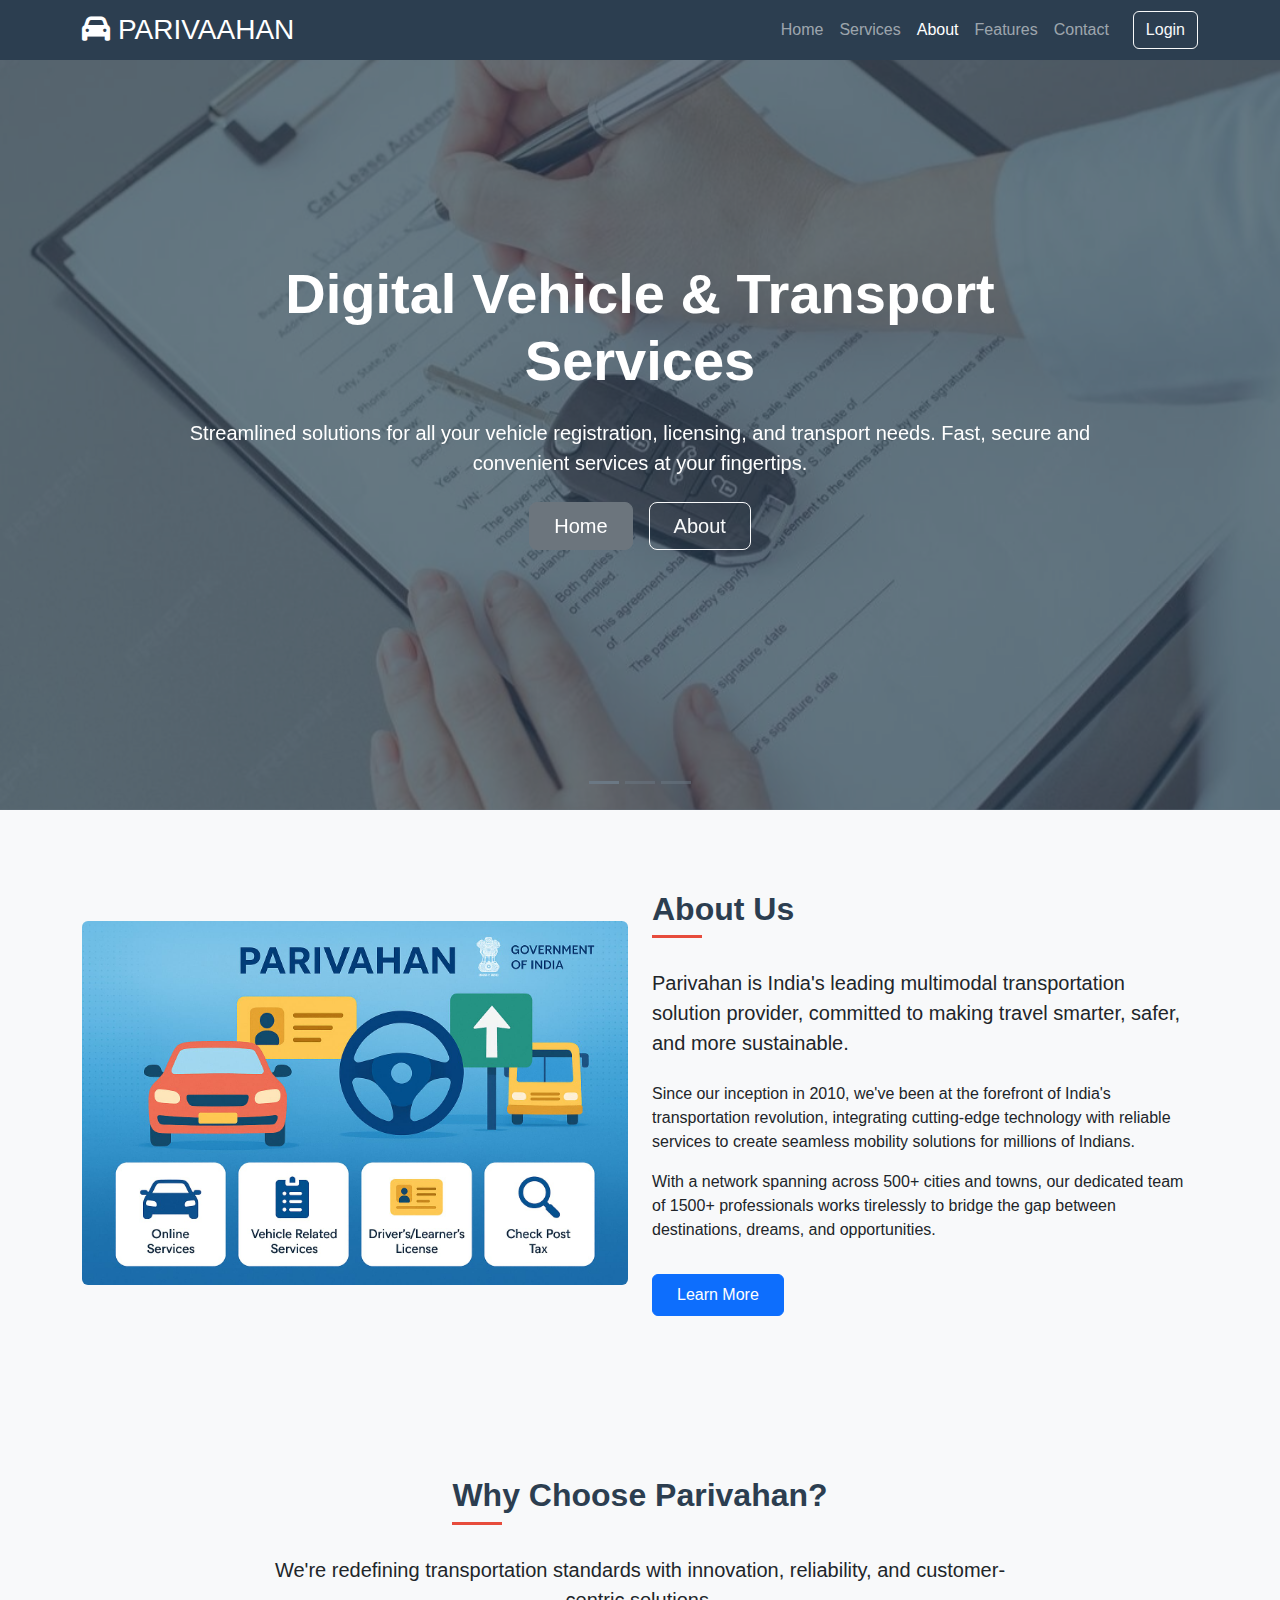
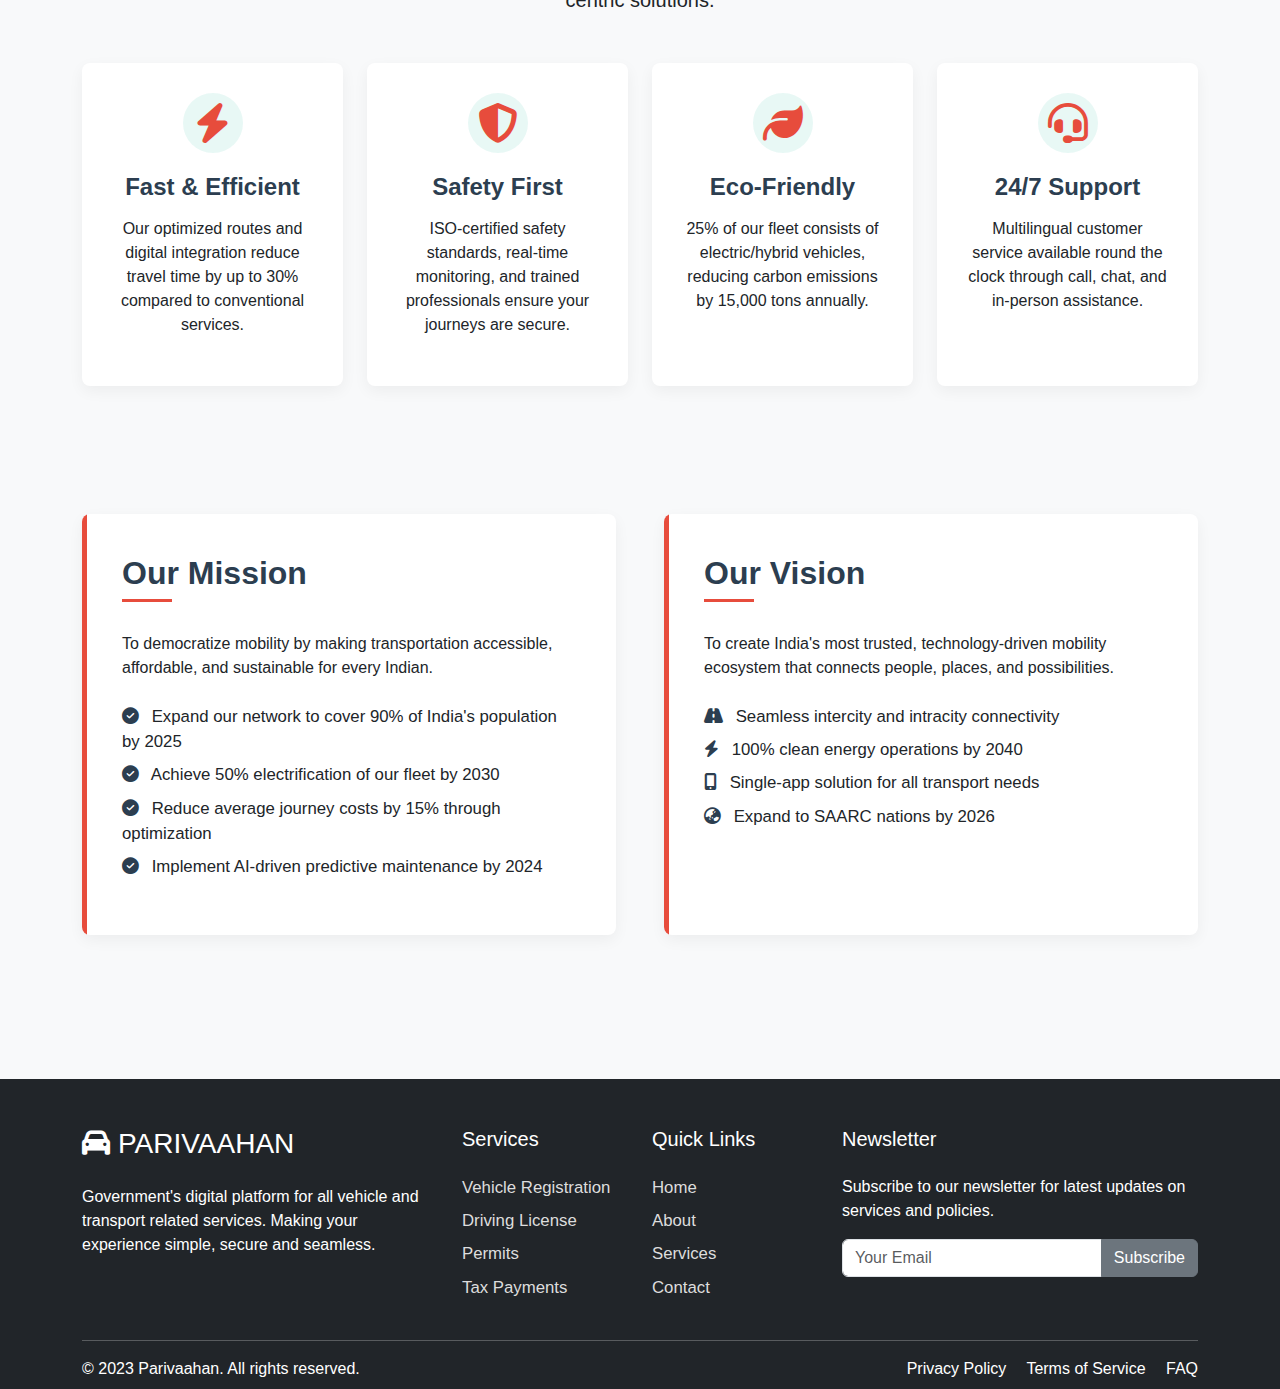
<file: about us.html>
<!DOCTYPE html>
<html lang="en">
<head>
    <meta charset="UTF-8">
    <meta name="viewport" content="width=device-width, initial-scale=1.0">
    <title>About Us | Parivahan - India's Transportation Solution</title>
    <!-- Bootstrap CSS -->
    <link href="https://cdn.jsdelivr.net/npm/bootstrap@5.3.0/dist/css/bootstrap.min.css" rel="stylesheet">
    <!-- Font Awesome -->
    <link rel="stylesheet" href="https://cdnjs.cloudflare.com/ajax/libs/font-awesome/6.4.0/css/all.min.css">
    <link rel="stylesheet" href="./styles/style.css">
</head>
<body>
    <!-- Navbar section -->
    <nav class="navbar navbar-expand-lg navbar-dark bg-primary fixed-top">
        <div class="container">
            <a class="navbar-brand" href="#">
                <h3 class="mb-0"><i class="fas fa-car me-2"></i>PARIVAAHAN</h3>
            </a>
            <button class="navbar-toggler" type="button" data-bs-toggle="collapse" data-bs-target="#navbarNav">
                <span class="navbar-toggler-icon"></span>
            </button>
            <div class="collapse navbar-collapse" id="navbarNav">
                <ul class="navbar-nav ms-auto">
                    <li class="nav-item">
                        <a class="nav-link" href="./index.html">Home</a>
                    </li>
                    <li class="nav-item">
                        <a class="nav-link" href="./services.html">Services</a>
                    </li>
                    <li class="nav-item">
                        <a class="nav-link active" href="./about us.html">About</a>
                    </li>
                    <li class="nav-item">
                        <a class="nav-link" href="./feature.html">Features</a>
                    </li>
                    <li class="nav-item">
                        <a class="nav-link" href="./contact us.html">Contact</a>
                    </li>
                </ul>
                <a href="./login.html" class="btn btn-outline-light ms-lg-3">Login</a>
            </div>
        </div>
    </nav>

    <!-- Hero section  -->
    <section class="hero-section d-flex align-items-center justify-content-center text-white" id="home">
        <div id="heroCarousel" class="carousel slide carousel-fade position-absolute w-100 h-100" data-bs-ride="carousel" data-bs-interval="2000">
            <div class="carousel-inner w-100 h-100">
                <div class="carousel-item active w-100 h-100">
                    <img src="./img/hero section 1.jpg" class="d-block w-100 h-100 object-fit-cover" alt="Slide 1">
                </div>
                <div class="carousel-item w-100 h-100">
                    <img src="./img/hero section 2.jpg" class="d-block w-100 h-100 object-fit-cover" alt="Slide 2">
                </div>
                <div class="carousel-item w-100 h-100">
                    <img src="./img/hero section 3.jpg" class="d-block w-100 h-150 object-fit-cover" alt="Slide 3">
                </div>
            </div>
            <div class="carousel-indicators">
                <button type="button" data-bs-target="#heroCarousel" data-bs-slide-to="0" class="active" aria-current="true" aria-label="Slide 1"></button>
                <button type="button" data-bs-target="#heroCarousel" data-bs-slide-to="1" aria-label="Slide 2"></button>
                <button type="button" data-bs-target="#heroCarousel" data-bs-slide-to="2" aria-label="Slide 3"></button>
            </div>
        </div>

        <div class="container position-relative z-1 text-center">
            <div class="row">
                <div class="col-lg-10 mx-auto">
                    <h1 class="display-4 fw-bold mb-4">Digital Vehicle & Transport Services</h1>
                    <p class="lead mb-4">Streamlined solutions for all your vehicle registration, licensing, and transport needs. Fast, secure and convenient services at your fingertips.</p>
                    <div class="d-flex gap-3 justify-content-center">
                        <a href="./index.html" class="btn btn-secondary btn-lg px-4">Home</a>
                        <a href="./about us.html" class="btn btn-outline-light btn-lg px-4">About</a>
                    </div>
                </div>
            </div>
        </div>
    </section>
  
    <!-- About Us Section -->
    <section class="about-section">
        <div class="container">
            <div class="row align-items-center">
                <div class="col-lg-6 mb-5 mb-lg-0">
                    <img src="./img/about us 2.jpg" alt="Modern transportation hub with various vehicles including buses, taxis, and metro trains in an urban setting" class="img-fluid rounded">
                </div>
                <div class="col-lg-6">
                    <h2 class="section-title">About Us</h2>
                    <p class="lead mb-4">Parivahan is India's leading multimodal transportation solution provider, committed to making travel smarter, safer, and more sustainable.</p>
                    <p>Since our inception in 2010, we've been at the forefront of India's transportation revolution, integrating cutting-edge technology with reliable services to create seamless mobility solutions for millions of Indians.</p>
                    <p>With a network spanning across 500+ cities and towns, our dedicated team of 1500+ professionals works tirelessly to bridge the gap between destinations, dreams, and opportunities.</p>
                    <a href="./about us.html" class="btn btn-primary mt-3 px-4 py-2">Learn More</a>
                </div>
            </div>
        </div>
    </section>

    <!-- Why Choose Us Section -->
    <section class="why-choose-section">
        <div class="container">
            <div class="row justify-content-center">
                <div class="col-lg-8 text-center">
                    <h2 class="section-title">Why Choose Parivahan?</h2>
                    <p class="lead mb-5">We're redefining transportation standards with innovation, reliability, and customer-centric solutions.</p>
                </div>
            </div>
            <div class="row g-4">
                <div class="col-md-6 col-lg-3">
                    <div class="feature-card">
                        <div class="feature-icon">
                            <i class="fas fa-bolt"></i>
                        </div>
                        <h4 class="feature-title">Fast & Efficient</h4>
                        <p>Our optimized routes and digital integration reduce travel time by up to 30% compared to conventional services.</p>
                    </div>
                </div>
                <div class="col-md-6 col-lg-3">
                    <div class="feature-card">
                        <div class="feature-icon">
                            <i class="fas fa-shield-alt"></i>
                        </div>
                        <h4 class="feature-title">Safety First</h4>
                        <p>ISO-certified safety standards, real-time monitoring, and trained professionals ensure your journeys are secure.</p>
                    </div>
                </div>
                <div class="col-md-6 col-lg-3">
                    <div class="feature-card">
                        <div class="feature-icon">
                            <i class="fas fa-leaf"></i>
                        </div>
                        <h4 class="feature-title">Eco-Friendly</h4>
                        <p>25% of our fleet consists of electric/hybrid vehicles, reducing carbon emissions by 15,000 tons annually.</p>
                    </div>
                </div>
                <div class="col-md-6 col-lg-3">
                    <div class="feature-card">
                        <div class="feature-icon">
                            <i class="fas fa-headset"></i>
                        </div>
                        <h4 class="feature-title">24/7 Support</h4>
                        <p>Multilingual customer service available round the clock through call, chat, and in-person assistance.</p>
                    </div>
                </div>
            </div>
        </div>
    </section>

    <!-- Mission & Vision Section -->
    <section class="mission-vision-section py-5">
        <div class="container">
            <div class="row g-5">
                <div class="col-lg-6">
                    <div class="mission-box">
                        <h2 class="section-title">Our Mission</h2>
                        <p class="mb-4">To democratize mobility by making transportation accessible, affordable, and sustainable for every Indian.</p>
                        <ul class="list-unstyled">
                            <li class="mb-2"><i class="fas fa-check-circle me-2 text-primary"></i> Expand our network to cover 90% of India's population by 2025</li>
                            <li class="mb-2"><i class="fas fa-check-circle me-2 text-primary"></i> Achieve 50% electrification of our fleet by 2030</li>
                            <li class="mb-2"><i class="fas fa-check-circle me-2 text-primary"></i> Reduce average journey costs by 15% through optimization</li>
                            <li class="mb-2"><i class="fas fa-check-circle me-2 text-primary"></i> Implement AI-driven predictive maintenance by 2024</li>
                        </ul>
                    </div>
                </div>
                <div class="col-lg-6">
                    <div class="vision-box">
                        <h2 class="section-title">Our Vision</h2>
                        <p class="mb-4">To create India's most trusted, technology-driven mobility ecosystem that connects people, places, and possibilities.</p>
                        <ul class="list-unstyled">
                            <li class="mb-2"><i class="fas fa-road me-2 text-primary"></i> Seamless intercity and intracity connectivity</li>
                            <li class="mb-2"><i class="fas fa-bolt me-2 text-primary"></i> 100% clean energy operations by 2040</li>
                            <li class="mb-2"><i class="fas fa-mobile-alt me-2 text-primary"></i> Single-app solution for all transport needs</li>
                            <li class="mb-2"><i class="fas fa-globe-asia me-2 text-primary"></i> Expand to SAARC nations by 2026</li>
                        </ul>
                    </div>
                </div>
            </div>
        </div>
    </section>

    <!-- Team Section Snippet (Optional to add team members) -->
    <section class="py-5">
        <div class="container">
            <!-- Team content can be added here -->
        </div>
    </section>

    <!-- Footer start -->
    <footer class="bg-dark text-white pt-5 pb-2">
        <div class="container">
            <div class="row g-4">
                <div class="col-lg-4">
                    <h3 class="mb-4"><i class="fas fa-car me-2"></i>PARIVAAHAN</h3>
                    <p>Government's digital platform for all vehicle and transport related services. Making your experience simple, secure and seamless.</p>
                </div>
                <div class="col-lg-2 col-md-4">
                    <h5 class="mb-4">Services</h5>
                    <ul class="list-unstyled">
                        <li class="mb-2"><a href="./services.html">Vehicle Registration</a></li>
                        <li class="mb-2"><a href="./services.html">Driving License</a></li>
                        <li class="mb-2"><a href="./services.html">Permits</a></li>
                        <li class="mb-2"><a href="./services.html">Tax Payments</a></li>
                    </ul>
                </div>
                <div class="col-lg-2 col-md-4">
                    <h5 class="mb-4">Quick Links</h5>
                    <ul class="list-unstyled">
                        <li class="mb-2"><a href="./index.html">Home</a></li>
                        <li class="mb-2"><a href="./about us.html">About</a></li>
                        <li class="mb-2"><a href="./services.html">Services</a></li>
                        <li class="mb-2"><a href="./contact us.html">Contact</a></li>
                    </ul>
                </div>
                <div class="col-lg-4 col-md-4">
                    <h5 class="mb-4">Newsletter</h5>
                    <p>Subscribe to our newsletter for latest updates on services and policies.</p>
                    <div class="input-group mb-3">
                        <input type="email" class="form-control" placeholder="Your Email">
                        <button class="btn btn-secondary" type="button">Subscribe</button>
                    </div>
                </div>
            </div>
            <hr class="mt-4">
            <div class="row">
                <div class="col-md-6">
                    <p class="mb-0">&copy; 2023 Parivaahan. All rights reserved.</p>
                </div>
                <div class="col-md-6 text-md-end">
                    <a href="#" class="text-white me-3">Privacy Policy</a>
                    <a href="#" class="text-white me-3">Terms of Service</a>
                    <a href="#" class="text-white">FAQ</a>
                </div>
            </div>
        </div>
    </footer>
    <!-- Footer end -->

    <!-- Bootstrap JS and Popper.js -->
    <script src="https://cdn.jsdelivr.net/npm/@popperjs/core@2.11.6/dist/umd/popper.min.js"></script>
    <script src="https://cdn.jsdelivr.net/npm/bootstrap@5.3.0/dist/js/bootstrap.min.js"></script>
</body>
</html>
</file>
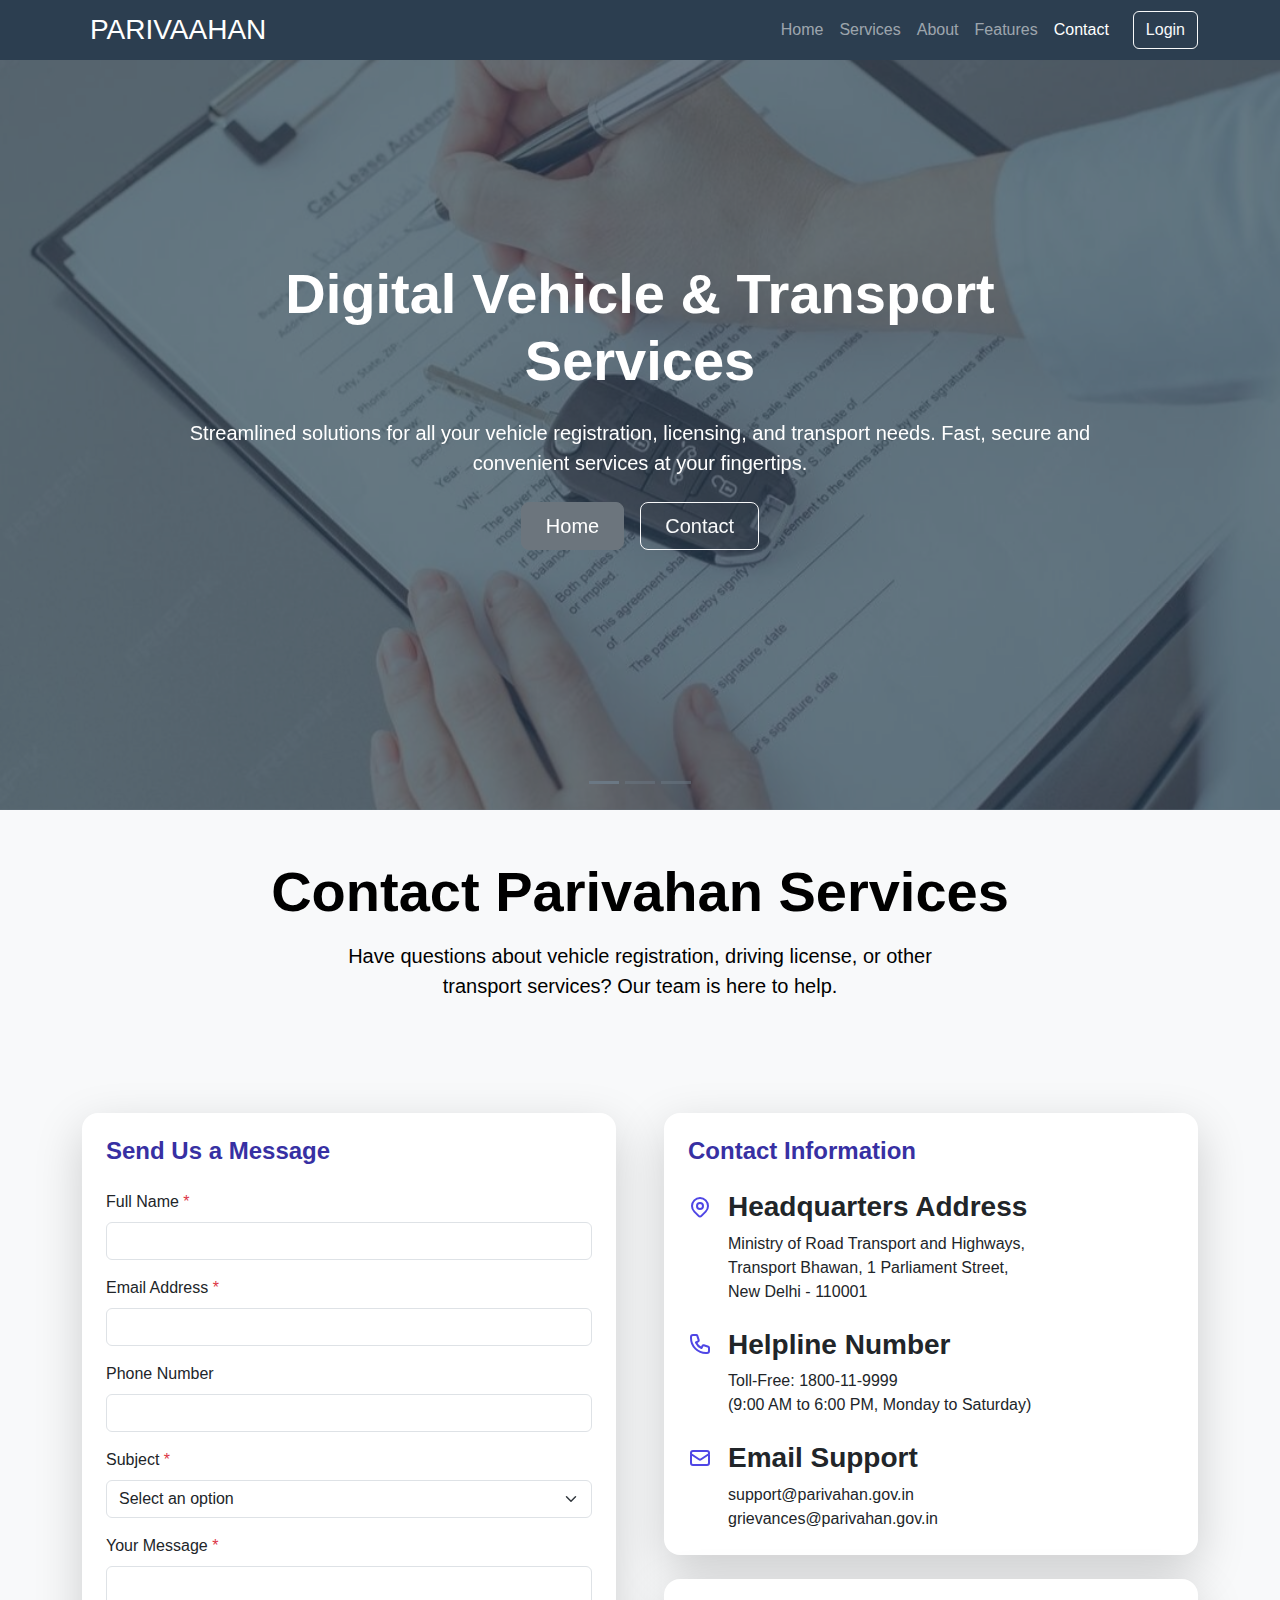
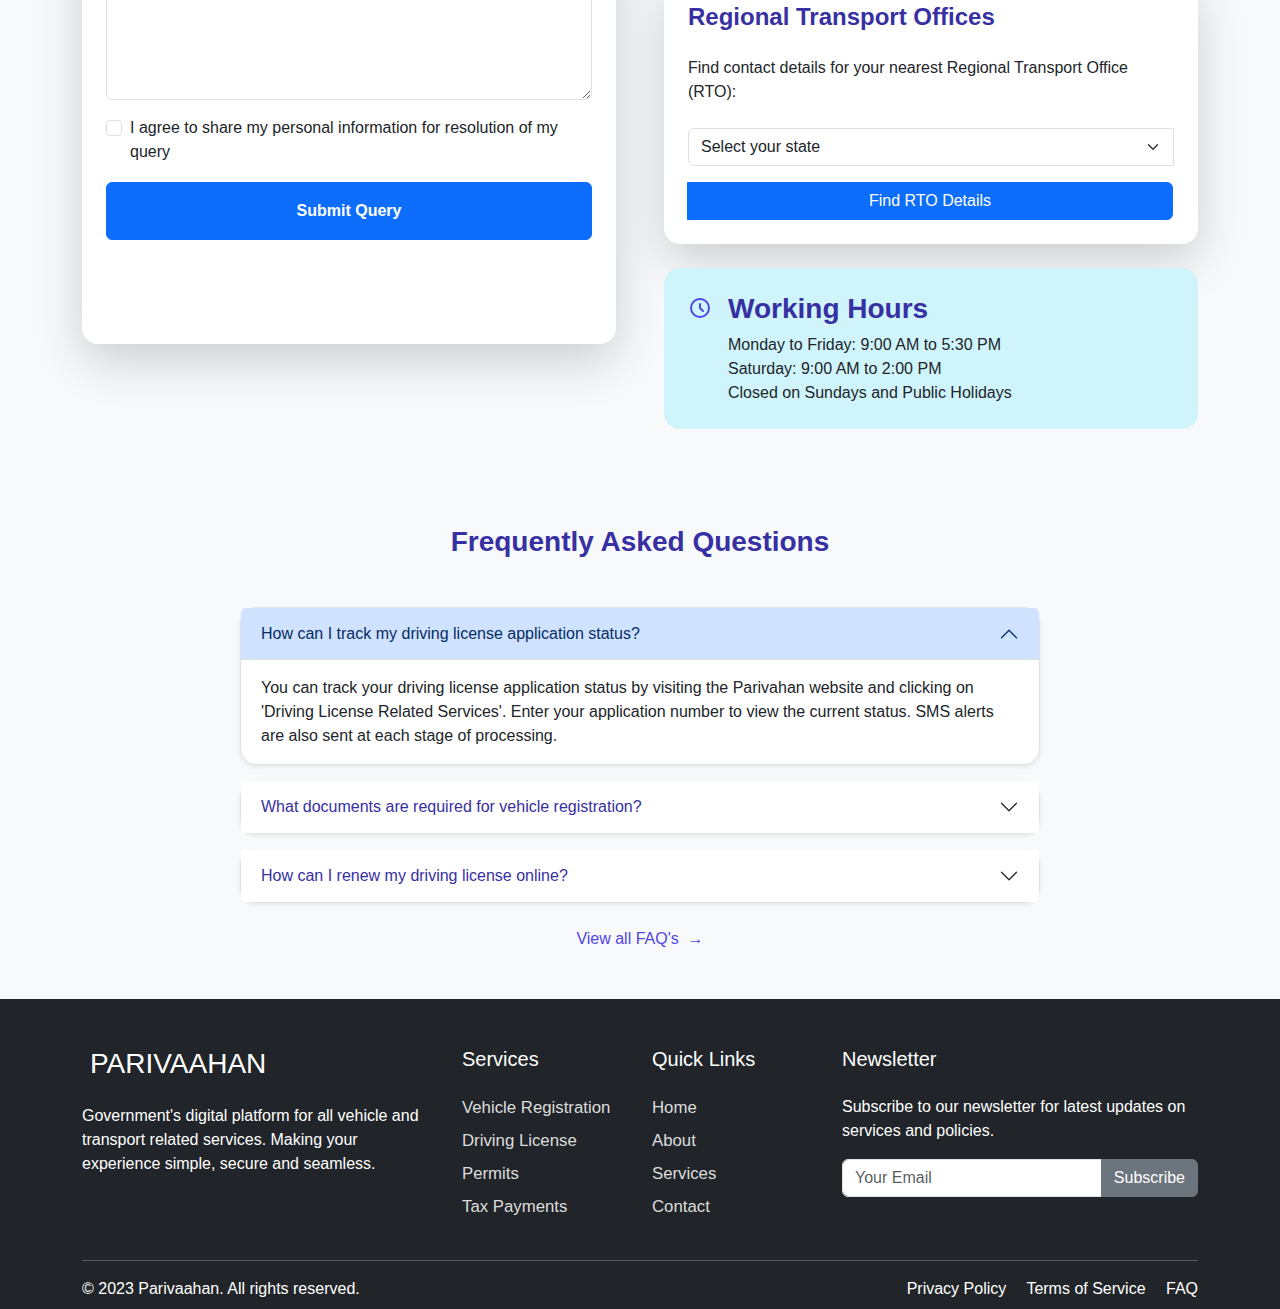
<file: contact us.html>
<!DOCTYPE html>
<html lang="en">
<head>
    <meta charset="UTF-8">
    <meta name="viewport" content="width=device-width, initial-scale=1.0">
    <title>Contact Us - Parivahan</title>
    <link href="https://cdn.jsdelivr.net/npm/bootstrap@5.3.3/dist/css/bootstrap.min.css" rel="stylesheet" integrity="sha384-QWTKZyjpPEjISv5WaRU9OFeRpok6YctnYmDr5pNlyT2bRjXh0JMhjY6hW+ALEwIH" crossorigin="anonymous">
    <link rel="stylesheet" href="./styles/style.css">
</head>
<body>
    <!-- Navbar section -->
    <nav class="navbar navbar-expand-lg navbar-dark bg-primary fixed-top">
        <div class="container">
            <a class="navbar-brand" href="#">
                <h3 class="mb-0"><i class="fas fa-car me-2"></i>PARIVAAHAN</h3>
            </a>
            <button class="navbar-toggler" type="button" data-bs-toggle="collapse" data-bs-target="#navbarNav">
                <span class="navbar-toggler-icon"></span>
            </button>
            <div class="collapse navbar-collapse" id="navbarNav">
                <ul class="navbar-nav ms-auto">
                    <li class="nav-item">
                        <a class="nav-link" href="./index.html">Home</a>
                    </li>
                    <li class="nav-item">
                        <a class="nav-link" href="./services.html">Services</a>
                    </li>
                    <li class="nav-item">
                        <a class="nav-link" href="./about us.html">About</a>
                    </li>
                    <li class="nav-item">
                        <a class="nav-link" href="./feature.html">Features</a>
                    </li>
                    <li class="nav-item">
                        <a class="nav-link active" href="./contact us.html">Contact</a>
                    </li>
                </ul>
                <a href="./login.html" class="btn btn-outline-light ms-lg-3">Login</a>
            </div>
        </div>
    </nav>

    <!-- Hero section  -->
    <section class="hero-section d-flex align-items-center justify-content-center text-white" id="home">
        <div id="heroCarousel" class="carousel slide carousel-fade position-absolute w-100 h-100" data-bs-ride="carousel" data-bs-interval="2000">
            <div class="carousel-inner w-100 h-100">
                <div class="carousel-item active w-100 h-100">
                    <img src="./img/hero section 1.jpg" class="d-block w-100 h-100 object-fit-cover" alt="Slide 1">
                </div>
                <div class="carousel-item w-100 h-100">
                    <img src="./img/hero section 2.jpg" class="d-block w-100 h-100 object-fit-cover" alt="Slide 2">
                </div>
                <div class="carousel-item w-100 h-100">
                    <img src="./img/hero section 3.jpg" class="d-block w-100 h-150 object-fit-cover" alt="Slide 3">
                </div>
            </div>
            <div class="carousel-indicators">
                <button type="button" data-bs-target="#heroCarousel" data-bs-slide-to="0" class="active" aria-current="true" aria-label="Slide 1"></button>
                <button type="button" data-bs-target="#heroCarousel" data-bs-slide-to="1" aria-label="Slide 2"></button>
                <button type="button" data-bs-target="#heroCarousel" data-bs-slide-to="2" aria-label="Slide 3"></button>
            </div>
        </div>

        <div class="container position-relative z-1 text-center">
            <div class="row">
                <div class="col-lg-10 mx-auto">
                    <h1 class="display-4 fw-bold mb-4">Digital Vehicle & Transport Services</h1>
                    <p class="lead mb-4">Streamlined solutions for all your vehicle registration, licensing, and transport needs. Fast, secure and convenient services at your fingertips.</p>
                    <div class="d-flex gap-3 justify-content-center">
                        <a href="./index.html" class="btn btn-secondary btn-lg px-4">Home</a>
                        <a href="./contact us.html" class="btn btn-outline-light btn-lg px-4">Contact</a>
                    </div>
                </div>
            </div>
        </div>
    </section>

    <section class="hero-bg text-black py-5">
        <div class="container text-center">
            <h1 class="display-4 fw-bold mb-3">Contact Parivahan Services</h1>
            <p class="lead mx-auto" style="max-width: 600px;">Have questions about vehicle registration, driving license, or other transport services? Our team is here to help.</p>
        </div>
    </section>

    <div class="container py-5">
        <div class="row g-5">
            <div class="col-lg-6">
                <div class="bg-white rounded-4 shadow-lg p-4 transition-all-custom hover-shadow">
                    <h2 class="h4 fw-bold text-indigo-800 mb-4">Send Us a Message</h2>
                    <form id="contactForm" class="row g-3">
                        <div class="col-12">
                            <label for="name" class="form-label text-gray-700 fw-medium">Full Name <span class="text-danger">*</span></label>
                            <input type="text" class="form-control" id="name" name="name" required>
                        </div>
                        <div class="col-12">
                            <label for="email" class="form-label text-gray-700 fw-medium">Email Address <span class="text-danger">*</span></label>
                            <input type="email" class="form-control" id="email" name="email" required>
                        </div>
                        <div class="col-12">
                            <label for="phone" class="form-label text-gray-700 fw-medium">Phone Number</label>
                            <input type="tel" class="form-control" id="phone" name="phone">
                        </div>
                        <div class="col-12">
                            <label for="subject" class="form-label text-gray-700 fw-medium">Subject <span class="text-danger">*</span></label>
                            <select class="form-select" id="subject" name="subject" required>
                                <option value="" disabled selected>Select an option</option>
                                <option value="vehicle_registration">Vehicle Registration</option>
                                <option value="driving_license">Driving License</option>
                                <option value="rc_delivery">RC Delivery Status</option>
                                <option value="other">Other Transport Services</option>
                            </select>
                        </div>
                        <div class="col-12">
                            <label for="message" class="form-label text-gray-700 fw-medium">Your Message <span class="text-danger">*</span></label>
                            <textarea class="form-control" id="message" name="message" rows="5" required></textarea>
                        </div>
                        <div class="col-12">
                            <div class="form-check">
                                <input class="form-check-input" type="checkbox" id="consent" name="consent" required>
                                <label class="form-check-label text-gray-700" for="consent">
                                    I agree to share my personal information for resolution of my query
                                </label>
                            </div>
                        </div>
                        <div class="col-12">
                            <button type="submit" class="btn btn-primary w-100 py-3 fw-semibold hover-bg-indigo-700 transition-all-custom">
                                Submit Query
                            </button>
                        </div>
                    </form>

                    <div id="successMessage" class="mt-4 alert alert-success border-start border-success border-4 rounded-0" role="alert">
                        <div class="d-flex align-items-center">
                            <svg xmlns="http://www.w3.org/2000/svg" class="me-2" style="height: 20px; width: 20px;" viewBox="0 0 20 20" fill="currentColor">
                                <path fill-rule="evenodd" d="M10 18a8 8 0 100-16 8 8 0 000 16zm3.707-9.293a1 1 0 00-1.414-1.414L9 10.586 7.707 9.293a1 1 0 00-1.414 1.414l2 2a1 1 0 001.414 0l4-4z" clip-rule="evenodd" />
                            </svg>
                            <p class="mb-0">Your message has been submitted successfully! Our team will get back to you within 2 working days.</p>
                        </div>
                    </div>
                </div>
            </div>

            <div class="col-lg-6 d-flex flex-column gap-4">
                <div class="bg-white rounded-4 shadow-lg p-4 transition-all-custom hover-shadow">
                    <h2 class="h4 fw-bold text-indigo-800 mb-4">Contact Information</h2>

                    <div class="d-flex align-items-start mb-4">
                        <div class="me-3 mt-1">
                            <svg xmlns="http://www.w3.org/2000/svg" style="height: 24px; width: 24px;" class="text-indigo-600" fill="none" viewBox="0 0 24 24" stroke="currentColor">
                                <path stroke-linecap="round" stroke-linejoin="round" stroke-width="2" d="M17.657 16.657L13.414 20.9a1.998 1.998 0 01-2.827 0l-4.244-4.243a8 8 0 1111.314 0z" />
                                <path stroke-linecap="round" stroke-linejoin="round" stroke-width="2" d="M15 11a3 3 0 11-6 0 3 3 0 016 0z" />
                            </svg>
                        </div>
                        <div>
                            <h3 class="fw-semibold text-gray-800">Headquarters Address</h3>
                            <p class="text-gray-600 mb-0">Ministry of Road Transport and Highways,<br>
                            Transport Bhawan, 1 Parliament Street,<br>
                            New Delhi - 110001</p>
                        </div>
                    </div>

                    <div class="d-flex align-items-start mb-4">
                        <div class="me-3 mt-1">
                            <svg xmlns="http://www.w3.org/2000/svg" style="height: 24px; width: 24px;" class="text-indigo-600" fill="none" viewBox="0 0 24 24" stroke="currentColor">
                                <path stroke-linecap="round" stroke-linejoin="round" stroke-width="2" d="M3 5a2 2 0 012-2h3.28a1 1 0 01.948.684l1.498 4.493a1 1 0 01-.502 1.21l-2.257 1.13a11.042 11.042 0 005.516 5.516l1.13-2.257a1 1 0 011.21-.502l4.493 1.498a1 1 0 01.684.949V19a2 2 0 01-2 2h-1C9.716 21 3 14.284 3 6V5z" />
                            </svg>
                        </div>
                        <div>
                            <h3 class="fw-semibold text-gray-800">Helpline Number</h3>
                            <p class="text-gray-600 mb-0">Toll-Free: 1800-11-9999<br>
                            (9:00 AM to 6:00 PM, Monday to Saturday)</p>
                        </div>
                    </div>

                    <div class="d-flex align-items-start">
                        <div class="me-3 mt-1">
                            <svg xmlns="http://www.w3.org/2000/svg" style="height: 24px; width: 24px;" class="text-indigo-600" fill="none" viewBox="0 0 24 24" stroke="currentColor">
                                <path stroke-linecap="round" stroke-linejoin="round" stroke-width="2" d="M3 8l7.89 5.26a2 2 0 002.22 0L21 8M5 19h14a2 2 0 002-2V7a2 2 0 00-2-2H5a2 2 0 00-2 2v10a2 2 0 002 2z" />
                            </svg>
                        </div>
                        <div>
                            <h3 class="fw-semibold text-gray-800">Email Support</h3>
                            <p class="text-gray-600 mb-0">support@parivahan.gov.in<br>
                            grievances@parivahan.gov.in</p>
                        </div>
                    </div>
                </div>

                <div class="bg-white rounded-4 shadow-lg p-4 transition-all-custom hover-shadow">
                    <h2 class="h4 fw-bold text-indigo-800 mb-4">Regional Transport Offices</h2>
                    <p class="text-gray-600 mb-4">Find contact details for your nearest Regional Transport Office (RTO):</p>
                    <div class="input-group">
                        <select class="form-select">
                            <option value="" disabled selected>Select your state</option>
                            <option value="delhi">Delhi</option>
                            <option value="maharashtra">Maharashtra</option>
                            <option value="tamilnadu">Tamil Nadu</option>
                            <option value="karnataka">Karnataka</option>
                            <option value="westbengal">West Bengal</option>
                            <option value="gujarat">Gujarat</option>
                            <option value="up">Uttar Pradesh</option>
                            <option value="rajasthan">Rajasthan</option>
                            <option value="mp">Madhya Pradesh</option>
                            <option value="andhrapradesh">Andhra Pradesh</option>
                        </select>
                        <button class="btn btn-primary mt-3 w-100 hover-bg-indigo-700 transition-all-custom">
                            Find RTO Details
                        </button>
                    </div>
                </div>

                <div class="bg-info-subtle rounded-4 p-4">
                    <div class="d-flex align-items-start">
                        <div class="me-3 mt-1">
                            <svg xmlns="http://www.w3.org/2000/svg" style="height: 24px; width: 24px;" class="text-indigo-600" fill="none" viewBox="0 0 24 24" stroke="currentColor">
                                <path stroke-linecap="round" stroke-linejoin="round" stroke-width="2" d="M12 8v4l3 3m6-3a9 9 0 11-18 0 9 9 0 0118 0z" />
                            </svg>
                        </div>
                        <div>
                            <h3 class="fw-semibold text-indigo-800">Working Hours</h3>
                            <p class="text-gray-600 mb-0">Monday to Friday: 9:00 AM to 5:30 PM<br>
                            Saturday: 9:00 AM to 2:00 PM<br>
                            Closed on Sundays and Public Holidays</p>
                        </div>
                    </div>
                </div>
            </div>
        </div>
    </div>

    <section class="bg-light py-5">
        <div class="container">
            <h2 class="h3 fw-bold text-center text-indigo-800 mb-5">Frequently Asked Questions</h2>

            <div class="accordion mx-auto" id="faqAccordion" style="max-width: 800px;">
                <div class="accordion-item rounded-4 shadow-sm mb-3">
                    <h2 class="accordion-header" id="headingOne">
                        <button class="accordion-button fw-medium text-indigo-800" type="button" data-bs-toggle="collapse" data-bs-target="#collapseOne" aria-expanded="true" aria-controls="collapseOne">
                            How can I track my driving license application status?
                        </button>
                    </h2>
                    <div id="collapseOne" class="accordion-collapse collapse show" aria-labelledby="headingOne" data-bs-parent="#faqAccordion">
                        <div class="accordion-body text-gray-600">
                            You can track your driving license application status by visiting the Parivahan website and clicking on 'Driving License Related Services'. Enter your application number to view the current status. SMS alerts are also sent at each stage of processing.
                        </div>
                    </div>
                </div>

                <div class="accordion-item rounded-4 shadow-sm mb-3">
                    <h2 class="accordion-header" id="headingTwo">
                        <button class="accordion-button collapsed fw-medium text-indigo-800" type="button" data-bs-toggle="collapse" data-bs-target="#collapseTwo" aria-expanded="false" aria-controls="collapseTwo">
                            What documents are required for vehicle registration?
                        </button>
                    </h2>
                    <div id="collapseTwo" class="accordion-collapse collapse" aria-labelledby="headingTwo" data-bs-parent="#faqAccordion">
                        <div class="accordion-body text-gray-600">
                            For new vehicle registration, you typically need: 1) Form 20, 2) Form 22 (roadworthiness certificate), 3) Sales certificate from dealer, 4) Valid insurance certificate, 5) Address proof, 6) PAN card copy, 7) Pollution under control certificate, and 8) Road tax payment receipt.
                        </div>
                    </div>
                </div>

                <div class="accordion-item rounded-4 shadow-sm mb-3">
                    <h2 class="accordion-header" id="headingThree">
                        <button class="accordion-button collapsed fw-medium text-indigo-800" type="button" data-bs-toggle="collapse" data-bs-target="#collapseThree" aria-expanded="false" aria-controls="collapseThree">
                            How can I renew my driving license online?
                        </button>
                    </h2>
                    <div id="collapseThree" class="accordion-collapse collapse" aria-labelledby="headingThree" data-bs-parent="#faqAccordion">
                        <div class="accordion-body text-gray-600">
                            To renew your driving license online: 1) Visit the Parivahan portal, 2) Select your state and 'Driving License Related Services', 3) Click on 'Apply Online for DL Renewal', 4) Fill the application form, 5) Upload required documents, 6) Pay the renewal fees, and 7) Book a slot for necessary tests (if required).
                        </div>
                    </div>
                </div>
            </div>

            <div class="text-center mt-4">
                <a href="#" class="text-indigo-600 fw-medium text-decoration-none hover-text-indigo-800 transition-all-custom">
                    View all FAQ's &nbsp;&rarr;
                </a>
            </div>
        </div>
    </section>

     <!-- Footer start -->
    <footer class="bg-dark text-white pt-5 pb-2">
        <div class="container">
            <div class="row g-4">
                <div class="col-lg-4">
                    <h3 class="mb-4"><i class="fas fa-car me-2"></i>PARIVAAHAN</h3>
                    <p>Government's digital platform for all vehicle and transport related services. Making your experience simple, secure and seamless.</p>
                </div>
                <div class="col-lg-2 col-md-4">
                    <h5 class="mb-4">Services</h5>
                    <ul class="list-unstyled">
                        <li class="mb-2"><a href="./services.html">Vehicle Registration</a></li>
                        <li class="mb-2"><a href="./services.html">Driving License</a></li>
                        <li class="mb-2"><a href="./services.html">Permits</a></li>
                        <li class="mb-2"><a href="./services.html">Tax Payments</a></li>
                    </ul>
                </div>
                <div class="col-lg-2 col-md-4">
                    <h5 class="mb-4">Quick Links</h5>
                    <ul class="list-unstyled">
                        <li class="mb-2"><a href="./index.html">Home</a></li>
                        <li class="mb-2"><a href="./about us.html">About</a></li>
                        <li class="mb-2"><a href="./services.html">Services</a></li>
                        <li class="mb-2"><a href="./contact us.html">Contact</a></li>
                    </ul>
                </div>
                <div class="col-lg-4 col-md-4">
                    <h5 class="mb-4">Newsletter</h5>
                    <p>Subscribe to our newsletter for latest updates on services and policies.</p>
                    <div class="input-group mb-3">
                        <input type="email" class="form-control" placeholder="Your Email">
                        <button class="btn btn-secondary" type="button">Subscribe</button>
                    </div>
                </div>
            </div>
            <hr class="mt-4">
            <div class="row">
                <div class="col-md-6">
                    <p class="mb-0">&copy; 2023 Parivaahan. All rights reserved.</p>
                </div>
                <div class="col-md-6 text-md-end">
                    <a href="#" class="text-white me-3">Privacy Policy</a>
                    <a href="#" class="text-white me-3">Terms of Service</a>
                    <a href="#" class="text-white">FAQ</a>
                </div>
            </div>
        </div>
    </footer>
    <!-- Footer end -->

    <script src="https://cdn.jsdelivr.net/npm/bootstrap@5.3.3/dist/js/bootstrap.bundle.min.js" integrity="sha384-YvpcrYf0tY3lHB60NNkmXc5s9fDVZLESaAA55NDzOxhy9GkcIdslK1eD/b+pZ/1P" crossorigin="anonymous"></script>
    <script src="./js/script.js"></script>
</body>
</html>
</file>
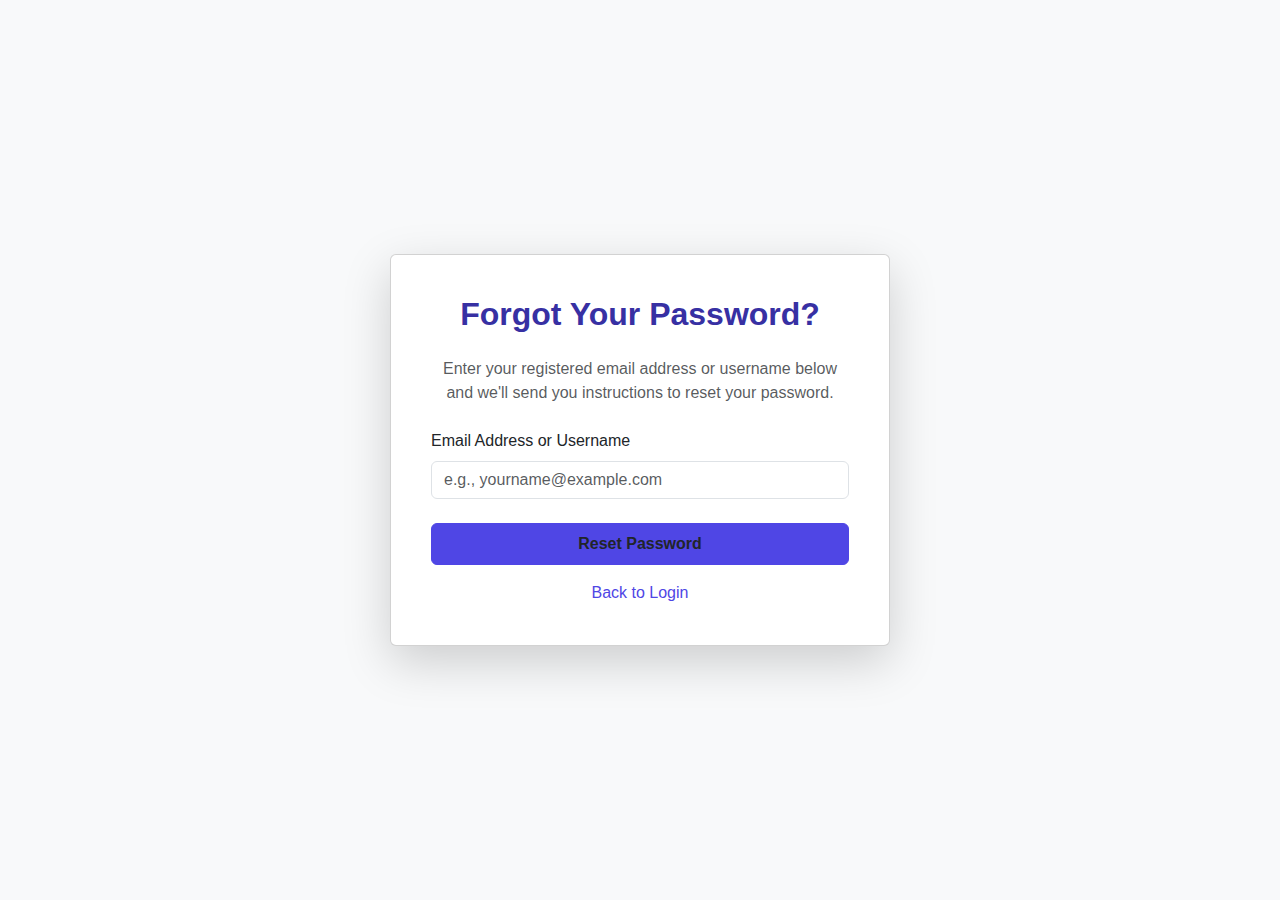
<file: forgot_Password.html>
<!DOCTYPE html>
<html lang="en">
<head>
    <meta charset="UTF-8">
    <meta name="viewport" content="width=device-width, initial-scale=1.0">
    <title>Forgot Password - Parivahan</title>
    <link href="https://cdn.jsdelivr.net/npm/bootstrap@5.3.3/dist/css/bootstrap.min.css" rel="stylesheet" integrity="sha384-QWTKZyjpPEjISv5WaRU9OFeRpok6YctnYmDr5pNlyT2bRjXh0JMhjY6hW+ALEwIH" crossorigin="anonymous">
    <link rel="stylesheet" href="./styles/style.css">
</head>
<body>
    <section class="container d-flex flex-grow-1 align-items-center justify-content-center py-5">
        <div class="card card-forgot-password shadow-lg p-4">
            <div class="card-body">
                <h2 class="card-title text-center text-indigo-800 mb-4 fw-bold">Forgot Your Password?</h2>
                <p class="text-center text-muted mb-4">
                    Enter your registered email address or username below and we'll send you
                    instructions to reset your password.
                </p>
                <form id="forgotPasswordForm">
                    <div class="mb-4">
                        <label for="emailOrUsername" class="form-label text-gray-700 fw-medium">Email Address or Username</label>
                        <input type="text" class="form-control" id="emailOrUsername" required placeholder="e.g., yourname@example.com">
                    </div>
                    <div class="d-grid mb-3">
                        <button type="submit" class="btn btn-primary-custom py-2 fw-semibold">Reset Password</button>
                    </div>
                    <div class="text-center">
                        <a href="./login.html" class="text-indigo-600 text-decoration-none fw-medium">Back to Login</a>
                    </div>
                </form>
            </div>
        </div>
    </section>

    <script src="https://cdn.jsdelivr.net/npm/bootstrap@5.3.3/dist/js/bootstrap.bundle.min.js" integrity="sha384-YvpcrYf0tY3lHB60NNkmXc5s9fDVZLESaAA55NDzOxhy9GkcIdslK1eD/b+pZ/1P" crossorigin="anonymous"></script>
    <script src="./js/script.js"></script>
</body>
</html>
</file>
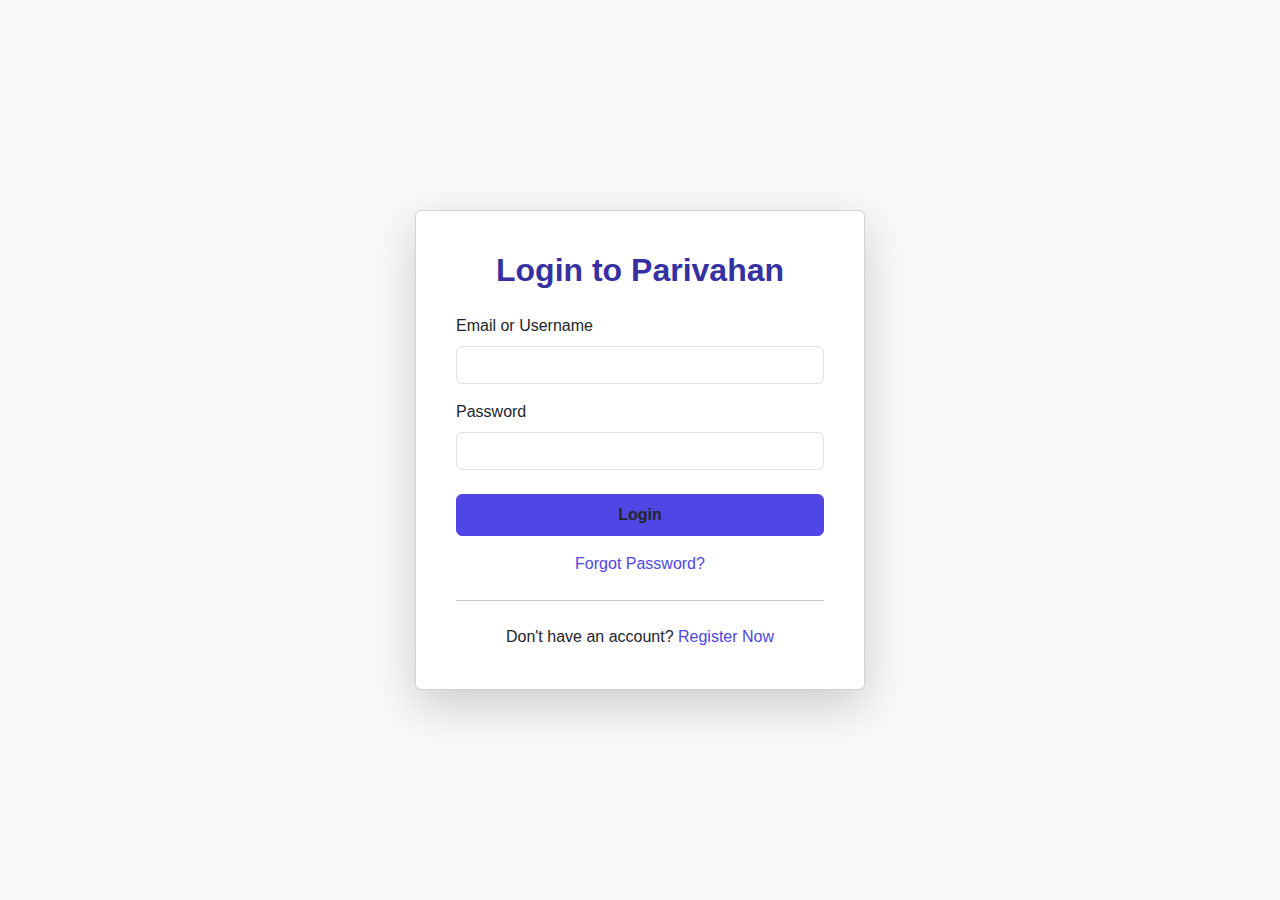
<file: login.html>
<!DOCTYPE html>
<html lang="en">
<head>
    <meta charset="UTF-8">
    <meta name="viewport" content="width=device-width, initial-scale=1.0">
    <title>Login - Parivahan</title>
    <link href="https://cdn.jsdelivr.net/npm/bootstrap@5.3.3/dist/css/bootstrap.min.css" rel="stylesheet" integrity="sha384-QWTKZyjpPEjISv5WaRU9OFeRpok6YctnYmDr5pNlyT2bRjXh0JMhjY6hW+ALEwIH" crossorigin="anonymous">
    <link rel="stylesheet" href="./styles/style.css">
</head>
<body>
    <section class="container d-flex flex-grow-1 align-items-center justify-content-center py-5">
        <div class="card card-login shadow-lg p-4">
            <div class="card-body">
                <h2 class="card-title text-center text-indigo-800 mb-4 fw-bold">Login to Parivahan</h2>
                <form id="loginForm">
                    <div class="mb-3">
                        <label for="username" class="form-label text-gray-700 fw-medium">Email or Username</label>
                        <input type="text" class="form-control" id="username" required>
                    </div>
                    <div class="mb-4">
                        <label for="password" class="form-label text-gray-700 fw-medium">Password</label>
                        <input type="password" class="form-control" id="password" required>
                    </div>
                    <div class="d-grid mb-3">
                        <button type="submit" class="btn btn-primary-custom py-2 fw-semibold">Login</button>
                    </div>
                    <div class="text-center">
                        <a href="./forgot_password.html" class="text-indigo-600 text-decoration-none fw-medium">Forgot Password?</a>
                    </div>
                    <hr class="my-4">
                    <p class="text-center text-gray-600 mb-0">Don't have an account? <a href="./registration.html" class="text-indigo-600 text-decoration-none fw-medium">Register Now</a></p>
                </form>
            </div>
        </div>
    </section>

    <script src="https://cdn.jsdelivr.net/npm/bootstrap@5.3.3/dist/js/bootstrap.bundle.min.js" integrity="sha384-YvpcrYf0tY3lHB60NNkmXc5s9fDVZLESaAA55NDzOxhy9GkcIdslK1eD/b+pZ/1P" crossorigin="anonymous"></script>
    <script src="./js/script.js"></script>
</body>
</html>
</file>
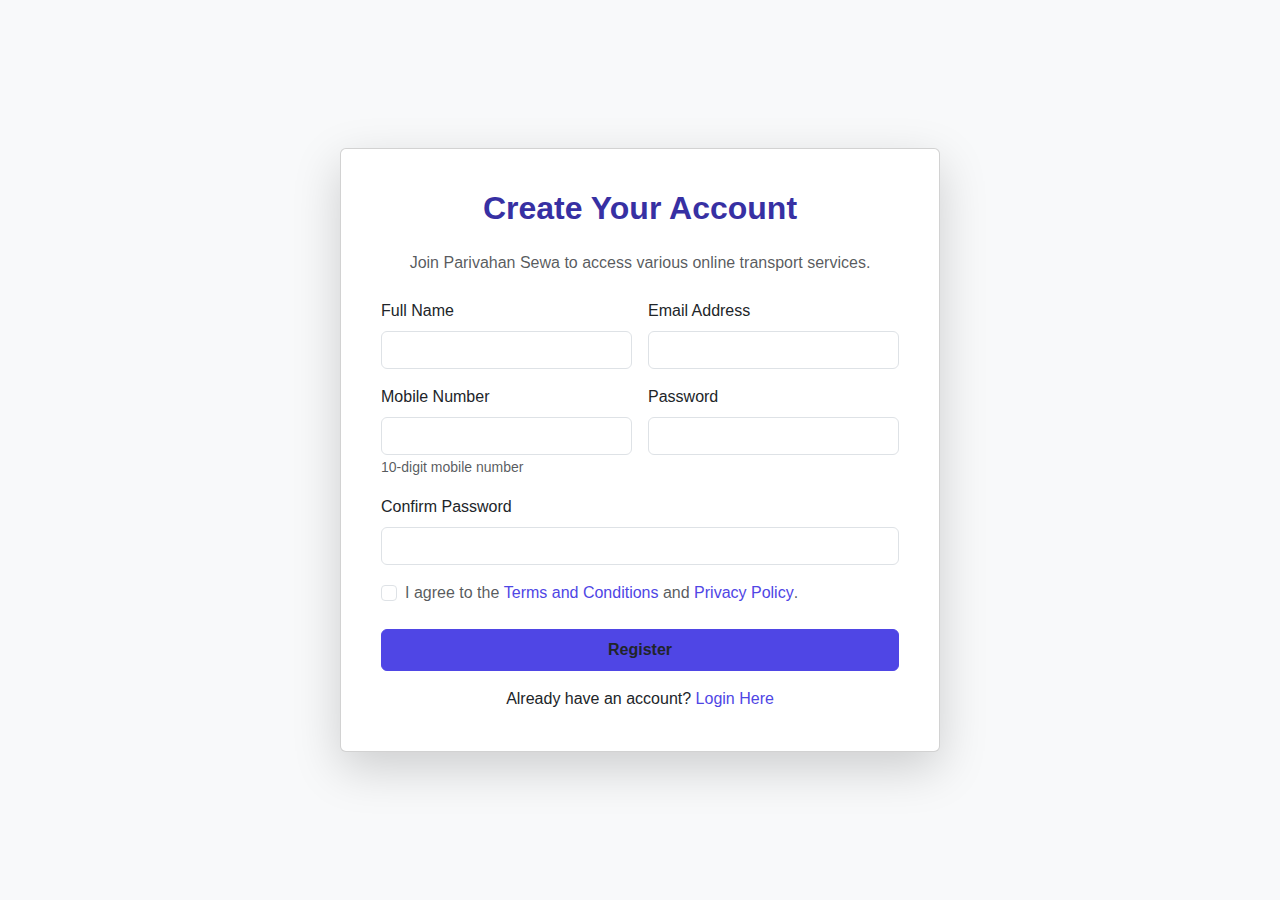
<file: registration.html>
<!DOCTYPE html>
<html lang="en">
<head>
    <meta charset="UTF-8">
    <meta name="viewport" content="width=device-width, initial-scale=1.0">
    <title>Register - Parivahan</title>
    <link href="https://cdn.jsdelivr.net/npm/bootstrap@5.3.3/dist/css/bootstrap.min.css" rel="stylesheet" integrity="sha384-QWTKZyjpPEjISv5WaRU9OFeRpok6YctnYmDr5pNlyT2bRjXh0JMhjY6hW+ALEwIH" crossorigin="anonymous">
    <link rel="stylesheet" href="./styles/style.css">
</head>
<body>
    <section class="container d-flex flex-grow-1 align-items-center justify-content-center py-5">
        <div class="card card-registration shadow-lg p-4">
            <div class="card-body">
                <h2 class="card-title text-center text-indigo-800 mb-4 fw-bold">Create Your Account</h2>
                <p class="text-center text-muted mb-4">
                    Join Parivahan Sewa to access various online transport services.
                </p>
                <form id="registrationForm">
                    <div class="row g-3">
                        <div class="col-md-6">
                            <label for="fullName" class="form-label text-gray-700 fw-medium">Full Name</label>
                            <input type="text" class="form-control" id="fullName" required>
                        </div>
                        <div class="col-md-6">
                            <label for="email" class="form-label text-gray-700 fw-medium">Email Address</label>
                            <input type="email" class="form-control" id="email" required>
                        </div>
                        <div class="col-md-6">
                            <label for="mobile" class="form-label text-gray-700 fw-medium">Mobile Number</label>
                            <input type="tel" class="form-control" id="mobile" pattern="[0-9]{10}" required>
                            <small class="form-text text-muted">10-digit mobile number</small>
                        </div>
                        <div class="col-md-6">
                            <label for="password" class="form-label text-gray-700 fw-medium">Password</label>
                            <input type="password" class="form-control" id="password" required>
                        </div>
                        <div class="col-md-12">
                            <label for="confirmPassword" class="form-label text-gray-700 fw-medium">Confirm Password</label>
                            <input type="password" class="form-control" id="confirmPassword" required>
                            <div class="invalid-feedback" id="passwordMatchError">
                                Passwords do not match.
                            </div>
                        </div>
                    </div>
                    <div class="form-check mt-3 mb-4">
                        <input class="form-check-input" type="checkbox" value="" id="termsCheck" required>
                        <label class="form-check-label text-muted" for="termsCheck">
                            I agree to the <a href="#" class="text-indigo-600 text-decoration-none fw-medium">Terms and Conditions</a> and <a href="#" class="text-indigo-600 text-decoration-none fw-medium">Privacy Policy</a>.
                        </label>
                    </div>
                    <div class="d-grid mb-3">
                        <button type="submit" class="btn btn-primary-custom py-2 fw-semibold">Register</button>
                    </div>
                    <div class="text-center">
                        <p class="text-gray-600 mb-0">Already have an account? <a href="./login.html" class="text-indigo-600 text-decoration-none fw-medium">Login Here</a></p>
                    </div>
                </form>
            </div>
        </div>
    </section>

    <script src="https://cdn.jsdelivr.net/npm/bootstrap@5.3.3/dist/js/bootstrap.bundle.min.js" integrity="sha384-YvpcrYf0tY3lHB60NNkmXc5s9fDVZLESaAA55NDzOxhy9GkcIdslK1eD/b+pZ/1P" crossorigin="anonymous"></script>
    <script src="./js/script.js"></script>
</body>
</html>
</file>
<file: styles/style.css>
:root {
    --primary: #2c3e50;
    --secondary: #1abc9c;
    --accent: #e74c3c;
    --light: #ecf0f1;
    --dark: #2c3e50;
}

body {
    font-family: 'Segoe UI', Tahoma, Geneva, Verdana, sans-serif;
}

.bg-primary {
    background-color: var(--primary) !important;
}

.bg-secondary {
    background-color: var(--secondary) !important;
}

.text-primary {
    color: var(--primary) !important;
}

.text-secondary {
    color: var(--secondary) !important;
}

/* Updated Hero Section Styling */
.hero-section {
    position: relative; /* Essential for positioning absolute children and pseudo-elements */
    min-height: 90vh;
    color: white;
    overflow: hidden; /* Ensures carousel content doesn't spill out */
    display: flex; /* Helps center content vertically */
    align-items: center; /* Centers content vertically */
    justify-content: center; /* Centers content horizontally */
    text-align: center; /* Ensures text is centered */
}

/* Opacity Overlay for Hero Section */
.hero-section::before {
    content: '';
    position: absolute;
    top: 0;
    left: 0;
    width: 100%;
    height: 100%;
    background-color: rgba(44, 62, 80, 0.7); /* Dark overlay with 70% opacity */
    z-index: 1; /* Ensures it sits above the carousel and below the text */
}

.hero-section .carousel {
    position: absolute; /* Position the carousel absolutely to cover the hero section */
    top: 0;
    left: 0;
    width: 100%;
    height: 100%;
    z-index: 0; /* Ensures carousel is behind the overlay and text */
}

.hero-section .carousel-item img {
    object-fit: cover; /* Ensures images cover the area without distortion */
    width: 100%; /* Ensure images take full width */
    height: 100%; /* Ensure images take full height */
}

/* Ensures the text content is above the carousel and overlay and centered */
.hero-section .container {
    position: relative; /* Make container position relative to stack above others */
    z-index: 2; /* Ensures text content is above the overlay */
    /* The d-flex, align-items-center, justify-content-center on hero-section already handles centering */
}

.service-card {
    transition: transform 0.3s, box-shadow 0.3s;
    border: none;
    border-radius: 10px;
    overflow: hidden;
}

.service-card:hover {
    transform: translateY(-10px);
    box-shadow: 0 10px 20px rgba(0,0,0,0.1);
}

.service-icon {
    font-size: 2.5rem;
    color: var(--secondary);
}

.feature-icon {
    width: 60px;
    height: 60px;
    background-color: rgba(26, 188, 156, 0.1);
    border-radius: 50%;
    display: flex;
    align-items: center;
    justify-content: center;
    margin-bottom: 20px;
}

.highlight-card {
    border-left: 4px solid var(--secondary);
    transition: all 0.3s;
}

.highlight-card:hover {
    transform: translateX(5px);
    background-color: rgba(26, 188, 156, 0.05);
}

.stats-item {
    padding: 30px;
    text-align: center;
    background-color: rgba(255,255,255,0.1);
    border-radius: 10px;
}

footer a {
    color: #ddd;
    text-decoration: none;
    transition: color 0.3s;
}

footer a:hover {
    color: var(--secondary);
}

.social-icon {
    width: 40px;
    height: 40px;
    border-radius: 50%;
    display: inline-flex;
    align-items: center;
    justify-content: center;
    background-color: rgba(255,255,255,0.1);
    transition: all 0.3s;
    margin-right: 10px;
}

.social-icon:hover {
    background-color: var(--secondary);
    color: white;
}

/* Styles for the Back to Top button */
#backToTopBtn {
    display: none;
    position: fixed;
    bottom: 20px;
    right: 20px;
    width: 50px;
    height: 50px;
    font-size: 1.5rem;
    z-index: 1000;
    cursor: pointer;
    border: none;
    padding: 0;
    display: flex;
    align-items: center;
    justify-content: center;
}

/* Service Card Styles */
.service-card {
    border: 1px solid #e0e0e0; 
    border-radius: 8px; 
    overflow: hidden;
    transition: all 0.3s ease;
    background-color: white;
    box-shadow: 0 4px 8px rgba(0,0,0,0.05); 
    display: flex; 
    flex-direction: column; 
}

.service-card:hover {
    transform: translateY(-5px); 
    box-shadow: 0 8px 16px rgba(0,0,0,0.1); 
}

/* Updated Image Container and Image Sizing */
.service-image-container {
    width: 100%; 
    height: 220px; 
    background-color: #f8f9fa; 
    border-radius: 8px 8px 0 0; 
    overflow: hidden;
    display: flex;
    align-items: center;
    justify-content: center;
    position: relative;
}

.service-image-container .service-placeholder-img,
.service-image-container .service-generated-img {
    width: 100%;
    height: 100%;
    object-fit: cover; 
    border-radius: 8px 8px 0 0;
}

.service-card .card-body {
    padding: 1.5rem; 
    display: flex;
    flex-direction: column;
    flex-grow: 1; 
}

.service-card .card-title {
    font-weight: 600;
    color: var(--primary); 
    margin-bottom: 0.5rem;
}

.service-card .text-muted.small {
    font-size: 0.875em;
    line-height: 1.5;
    margin-bottom: 1rem;
    flex-grow: 1; /
}

.service-card .btn-success {
    background-color: var(--secondary); 
    border-color: var(--secondary);
    transition: all 0.3s ease;
}

/* styles for vehicle_details page */
 body, html {
    height: 100%;
    margin: 0;
    display: flex;
    flex-direction: column; /* For footer positioning */
    background-color: #f8f9fa; /* Light background for the page */
        }
main {
    flex: 1; /* Allows main content to grow and push footer down */
    display: flex;
    justify-content: center;
    align-items: center;
    padding: 2rem 0; /* Add some padding top/bottom */
}

/* driving_license styles*/
.instruction-card {
    background-color: #fff;
    border-radius: 0.75rem;
    box-shadow: 0 0.25rem 0.5rem rgba(0, 0, 0, 0.1);
    padding: 2rem;
    margin-top: 80px; /* Adjust for fixed navbar */
}
.instruction-header {
    background-color: #2196F3; 
    color: white;
    padding: 0.75rem 1.5rem;
    border-top-left-radius: 0.75rem;
    border-top-right-radius: 0.75rem;
    margin: -2rem -2rem 1.5rem -2rem; /* Pull into card and extend edges */
    font-size: 1.25rem;
    font-weight: bold;
}
.list-unstyled li {
    margin-bottom: 0.75rem;
    font-size: 1.05rem;
}
.list-unstyled li strong {
    color: #333;
}
.disclaimer {
    font-size: 0.9rem;
    color: #6c757d;
    margin-top: 1.5rem;
    border-top: 1px solid #e9ecef;
    padding-top: 1rem;
}
.btn-blue {
    background-color: #2196F3; /* Custom blue for buttons */
    color: white;
    border: none;
}
.btn-blue:hover {
    background-color: #1976D2; /* Darker blue on hover */
}

/* LLR styles */
.header-band {
    background-color: #2196F3; /* Bright blue as per screenshot */
    color: white;
    padding: 0.75rem 0;
    font-size: 1.1rem;
    text-align: center;
    font-weight: bold;
}
.application-card {
    background-color: #fff;
    border-radius: 0.75rem;
    box-shadow: 0 0.25rem 0.5rem rgba(0, 0, 0, 0.1);
    padding: 2rem;
    margin-top: 20px; /* Space from the header band */
}
.form-section-title {
    background-color: #E0F2F7; /* Light blue background for section titles */
    color: #2196F3;
    padding: 0.5rem 1rem;
    border-radius: 0.5rem;
    margin-bottom: 1.5rem;
    font-weight: bold;
}
.form-check-inline {
    margin-right: 1.5rem;
}
.form-label-custom {
    font-weight: bold;
    color: #333;
    margin-bottom: 0.5rem;
    display: block; /* Ensure label takes full width */
}
.form-control-custom {
    border-radius: 0.25rem;
    border: 1px solid #ced4da;
    padding: 0.75rem;
}
.captcha-box {
    border: 1px solid #ced4da;
    padding: 0.5rem;
    border-radius: 0.25rem;
    display: flex;
    align-items: center;
    justify-content: center;
    background-color: #f0f0f0;
    font-weight: bold;
    font-size: 1.2rem;
    color: #4CAF50; /* Greenish color for captcha text */
    min-width: 100px;
    height: 44px; /* Match input height */
    user-select: none; /* Prevent text selection */
}
.btn-action {
    background-color: #2196F3; /* Blue button */
    color: white;
    border: none;
    padding: 0.75rem 1.5rem;
    border-radius: 0.25rem;
    font-weight: bold;
}
.btn-action:hover {
    background-color: #1976D2;
}
.btn-cancel {
    background-color: #6c757d; /* Grey button */
    color: white;
    border: none;
    padding: 0.75rem 1.5rem;
    border-radius: 0.25rem;
    font-weight: bold;
}
.btn-cancel:hover {
    background-color: #5a6268;
}
.note-text {
    font-size: 0.9rem;
    color: #6c757d;
    margin-top: 1.5rem;
}
/* Feature card styling */
        .feature-card {
            border-radius: 0.75rem; /* Rounded corners */
            box-shadow: 0 4px 6px rgba(0, 0, 0, 0.1); /* Subtle shadow */
            transition: transform 0.3s ease-in-out, box-shadow 0.3s ease-in-out;
            height: 100%; /* Ensure cards have equal height */
            display: flex;
            flex-direction: column;
            align-items: center;
            text-align: center;
        }
        .feature-card:hover {
            transform: translateY(-5px); /* Slight lift on hover */
            box-shadow: 0 10px 15px rgba(0, 0, 0, 0.15); /* Enhanced shadow on hover */
        }

        .feature-icon-circle {
            width: 4rem;
            height: 4rem;
            background-color: #20c997; /* Teal background for icons */
            border-radius: 50%;
            display: flex;
            align-items: center;
            justify-content: center;
            margin-bottom: 1.5rem;
        }
        .feature-icon-circle svg {
            color: #ffffff; /* White icon color */
            font-size: 2.25rem;
        }

        /* New features section specific styling */
        .new-feature-card .w-16 {
            width: 4rem !important; /* Adjust icon size for consistency */
            height: 4rem !important;
        }
        .new-feature-card img {
            max-width: 100%;
            height: auto;
            border-radius: 50%; /* Make images circular */
            object-fit: cover; /* Ensure images fill the circle */
        }
        .new-feature-card .bg-blue-100 {
            background-color: #e0f2f7; /* Light teal for new feature icons */
        }
        .new-feature-card .bg-blue-500 {
            background-color: #20c997; /* Teal for bullet points */
        }
        .new-feature-card ul {
            list-style: none; /* Remove default list style */
            padding: 0;
            text-align: left; /* Align list items to the left */
            width: 100%;
        }
        .new-feature-card li {
            display: flex;
            align-items: center;
        }
        .new-feature-card li span {
            min-width: 1rem; /* Ensure bullet point has enough space */
            min-height: 1rem;
            margin-right: 0.5rem;
            border-radius: 50%;
        }

        /* Benefits section styling */
        .benefit-icon-circle {
            width: 6rem;
            height: 6rem;
            background-color: #ffffff;
            /* border-radius: 50%; */
            display: flex;
            align-items: center;
            justify-content: center;
            margin: 0 auto 1.5rem auto;
            box-shadow: 0 4px 6px rgba(0, 0, 0, 0.1);
        }
        .benefit-icon-circle img {
            max-width: 80%;
            height: auto;
        }
 
/* contact us page styles */
        .text-indigo-800 {
            color: #3730a3;
        }
        .text-indigo-600 {
            color: #4f46e5;
        }
        .hover-shadow:hover {
            transform: translateY(-5px);
            box-shadow: 0 10px 25px rgba(0, 0, 0, 0.1);
        }
        .transition-all-custom {
            transition: all 0.3s ease;
        }
        /* Custom checkbox style */
        .form-check-input:checked {
            background-color: #4f46e5;
            border-color: #4f46e5;
        }
        .form-check-input:focus {
            box-shadow: 0 0 0 0.25rem rgba(79, 70, 229, 0.25);
        }
        #successMessage {
            opacity: 0;
            height: 0;
            overflow: hidden;
            transition: opacity 0.5s ease, height 0.5s ease;
        }
        #successMessage.show {
            opacity: 1;
            height: auto;
        }

/* login,registration,forgot password styles */

body {
    font-family: sans-serif;
    background-color: #f8f9fa; /* Equivalent to bg-gray-50 */
    min-height: 100vh;
    display: flex;
    flex-direction: column;
}

/* Header Background */
.header-bg {
    background-color: #4f46e5; /* Equivalent to bg-indigo-600 */
}

/* Text Colors */
.text-indigo-800 {
    color: #3730a3;
}
.text-indigo-600 {
    color: #4f46e5;
}

/* Custom Primary Button Styles */
.btn-primary-custom {
    background-color: #4f46e5; /* Custom primary button color */
    border-color: #4f46e5;
    transition: background-color 0.3s ease, border-color 0.3s ease;
}
.btn-primary-custom:hover {
    background-color: #4338ca; /* Darker indigo on hover */
    border-color: #4338ca;
}

/* Form Control Focus Style */
.form-control:focus {
    border-color: #4f46e5;
    box-shadow: 0 0 0 0.25rem rgba(79, 70, 229, 0.25);
}

/* Card Max Widths (Specific to each page's main content card) */
.card-login {
    max-width: 450px;
    width: 100%; /* Ensure it takes full width up to max-width */
}
.card-forgot-password {
    max-width: 500px;
    width: 100%;
}
.card-registration {
    max-width: 600px;
    width: 100%;
}
/* about us styles */
:root {
            --primary-color: #2c3e50;
            --secondary-color: #e74c3c;
            --accent-color: #3498db;
            --light-bg: #f8f9fa;
            --dark-text: #2c3e50;
            --light-text: #ecf0f1;
        }
        
        .section-title {
            position: relative;
            display: inline-block;
            margin-bottom: 40px;
            font-weight: 700;
            color: var(--primary-color);
        }
        
        .section-title::after {
            content: '';
            position: absolute;
            width: 50px;
            height: 3px;
            background-color: var(--secondary-color);
            bottom: -10px;
            left: 0;
        }
        
        .about-section, .mission-section, .vision-section {
            padding: 80px 0;
        }
        
        .why-choose-section {
            background-color: var(--light-bg);
            padding: 80px 0;
        }
        
        .feature-card {
            padding: 30px;
            border-radius: 8px;
            background: white;
            box-shadow: 0 5px 15px rgba(0, 0, 0, 0.05);
            transition: all 0.3s ease;
            height: 100%;
            border-bottom: 3px solid transparent;
        }
        
        .feature-card:hover {
            transform: translateY(-10px);
            box-shadow: 0 15px 30px rgba(0, 0, 0, 0.1);
            border-bottom: 3px solid var(--secondary-color);
        }
        
        .feature-icon {
            font-size: 2.5rem;
            color: var(--secondary-color);
            margin-bottom: 20px;
        }
        
        .feature-title {
            font-weight: 600;
            margin-bottom: 15px;
            color: var(--primary-color);
        }
        
        .mission-box, .vision-box {
            padding: 40px;
            border-radius: 8px;
            background: white;
            box-shadow: 0 5px 15px rgba(0, 0, 0, 0.05);
            position: relative;
            overflow: hidden;
            height: 100%;
        }
        
        .mission-box::before, .vision-box::before {
            content: '';
            position: absolute;
            top: 0;
            left: 0;
            width: 5px;
            height: 100%;
            background-color: var(--secondary-color);
        }
</file>
